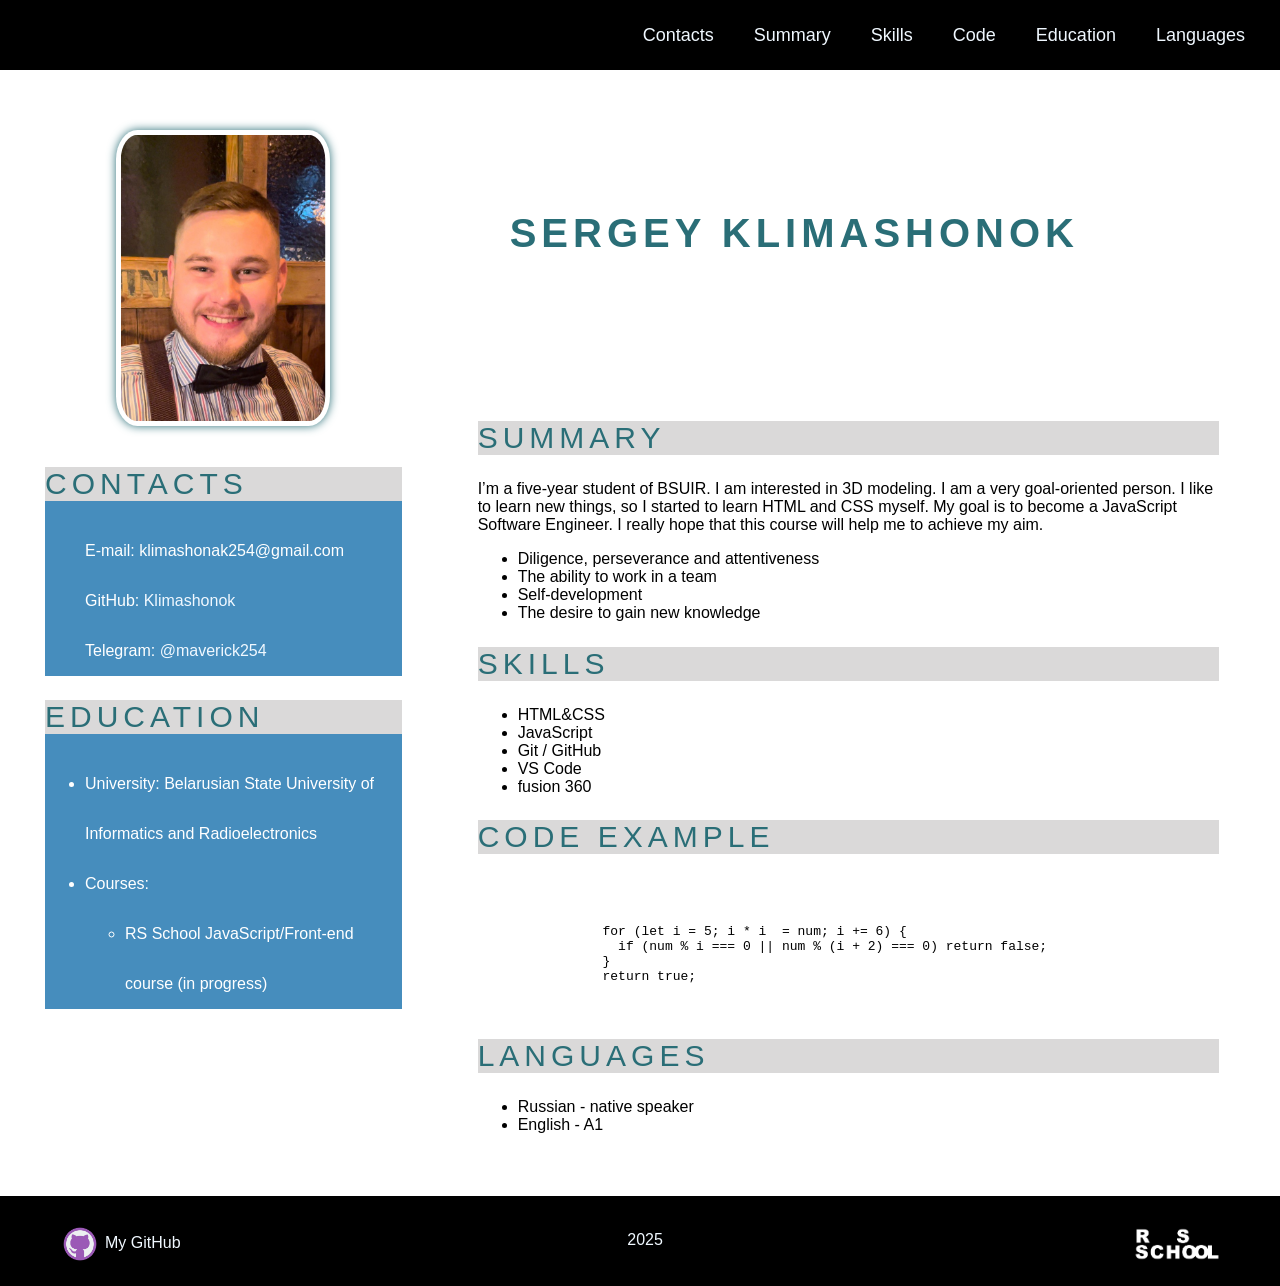
<file: index.html>
<!DOCTYPE html>
<html lang="en">
  <head>
    <meta charset="UTF-8" />
    <meta name="viewport" content="width=device-width, initial-scale=1.0" />
    <title>Sergey Klimashonok CV</title>
    <link rel="stylesheet" href="style.css" />
    <link rel="stylesheet" href="adaptive.css" />

    <link
      rel="icon"
      type="image/png"
      sizes="16x16"
      href="icons8-бэтмен-эмодзи.gif"
    />
  </head>
  <body>
    <header class="header">
      <div class="container">
        <nav class="nav">
          <ul class="nav-list">
            <li class="nav-item">
              <a href="#contacts" class="nav-link">Contacts</a>
            </li>
            <li class="nav-item">
              <a href="#summary" class="nav-link">Summary</a>
            </li>
            <li class="nav-item">
              <a href="#skills" class="nav-link">Skills</a>
            </li>
            <li class="nav-item">
              <a href="#code" class="nav-link">Code</a>
            </li>
            <li class="nav-item">
              <a href="#education" class="nav-link">Education</a>
            </li>
            <li class="nav-item">
              <a href="#languages" class="nav-link">Languages</a>
            </li>
          </ul>
        </nav>
      </div>
    </header>
    <main class="main">
      <div class="container main-container">
        <div class="col-1-3">
          <div class="section" id="profile">
            <img
              class="rounded-image"
              src="img/photo_my.jpg"
              alt="Sergey"
              width="400"
            />
          </div>
          <section class="section" id="contacts">
            <h2 class="section-title">Contacts</h2>
            <ul class="section-list">
              <li class="section-list-element">
                E-mail: klimashonak254@gmail.com
              </li>
              <li class="section-list-element">
                GitHub:
                <a href="https://github.com/Klimashonok" class="section-link"
                  >Klimashonok</a
                >
              </li>
              <li class="section-list-element">
                Telegram:
                <a
                  href="https://web.telegram.org/k/#@maverick254"
                  class="section-link"
                  >@maverick254</a
                >
              </li>
            </ul>
          </section>
          <section class="section" id="education">
            <h2 class="section-title">Education</h2>
            <ul>
              <li class="section-list-element">
                University: Belarusian State University of Informatics and
                Radioelectronics
              </li>
              <li class="section-list-element">
                Courses:
                <ul>
                  <li class="section-list-element">
                    RS School JavaScript/Front-end course (in progress)
                  </li>
                </ul>
              </li>
            </ul>
          </section>
        </div>
        <div class="col-2-3">
          <section class="section" id="name">
            <h1 class="section-title-name">Sergey Klimashonok</h1>
          </section>
          <section class="section" id="summary">
            <h2 class="section-title">Summary</h2>
            <p>
              I’m a five-year student of BSUIR. I am interested in 3D modeling.
              I am a very goal-oriented person. I like to learn new things, so I
              started to learn HTML and CSS myself. My goal is to become a
              JavaScript Software Engineer. I really hope that this course will
              help me to achieve my aim.
            </p>

            <ul>
              <li>Diligence, perseverance and attentiveness</li>
              <li>The ability to work in a team</li>
              <li>Self-development</li>
              <li>The desire to gain new knowledge</li>
            </ul>
          </section>
          <section class="section" id="skills">
            <h2 class="section-title">Skills</h2>
            <ul>
              <li>HTML&amp;CSS</li>
              <li>JavaScript</li>
              <li>Git / GitHub</li>
              <li>VS Code</li>
              <li>fusion 360</li>
            </ul>
          </section>
          <section class="section" id="code">
            <h2 class="section-title">Code example</h2>
            <pre>
              <code>
                

                for (let i = 5; i * i  = num; i += 6) {
                  if (num % i === 0 || num % (i + 2) === 0) return false;
                }
                return true;
              </code>
            </pre>
          </section>
          <section class="section" id="languages">
            <h2 class="section-title">Languages</h2>
            <ul>
              <li>Russian - native speaker</li>
              <li>English - A1</li>
            </ul>
          </section>
        </div>
      </div>
    </main>
    <footer class="footer">
      <div class="container">
        <div class="footer-content-right">
          <a
            href="https://rs.school/courses/javascript-preschool-ru"
            target="_blank"
          >
            <img
              src="img/rss-logo.png"
              class="icon-style-right"
              alt="RSS icon"
            />
          </a>
        </div>

        <div class="footer-content-left">
          <a
            href="https://github.com/Klimashonok"
            target="_blank"
            class="nav-link-footer"
          >
            <img
              src="img/github-logo.png"
              class="icon-style-left"
              alt="GitHub icon"
            />
            My GitHub
          </a>
        </div>
        <div class="footer-center">
          <span>2025</span>
        </div>
      </div>
    </footer>
  </body>
</html>
</file>
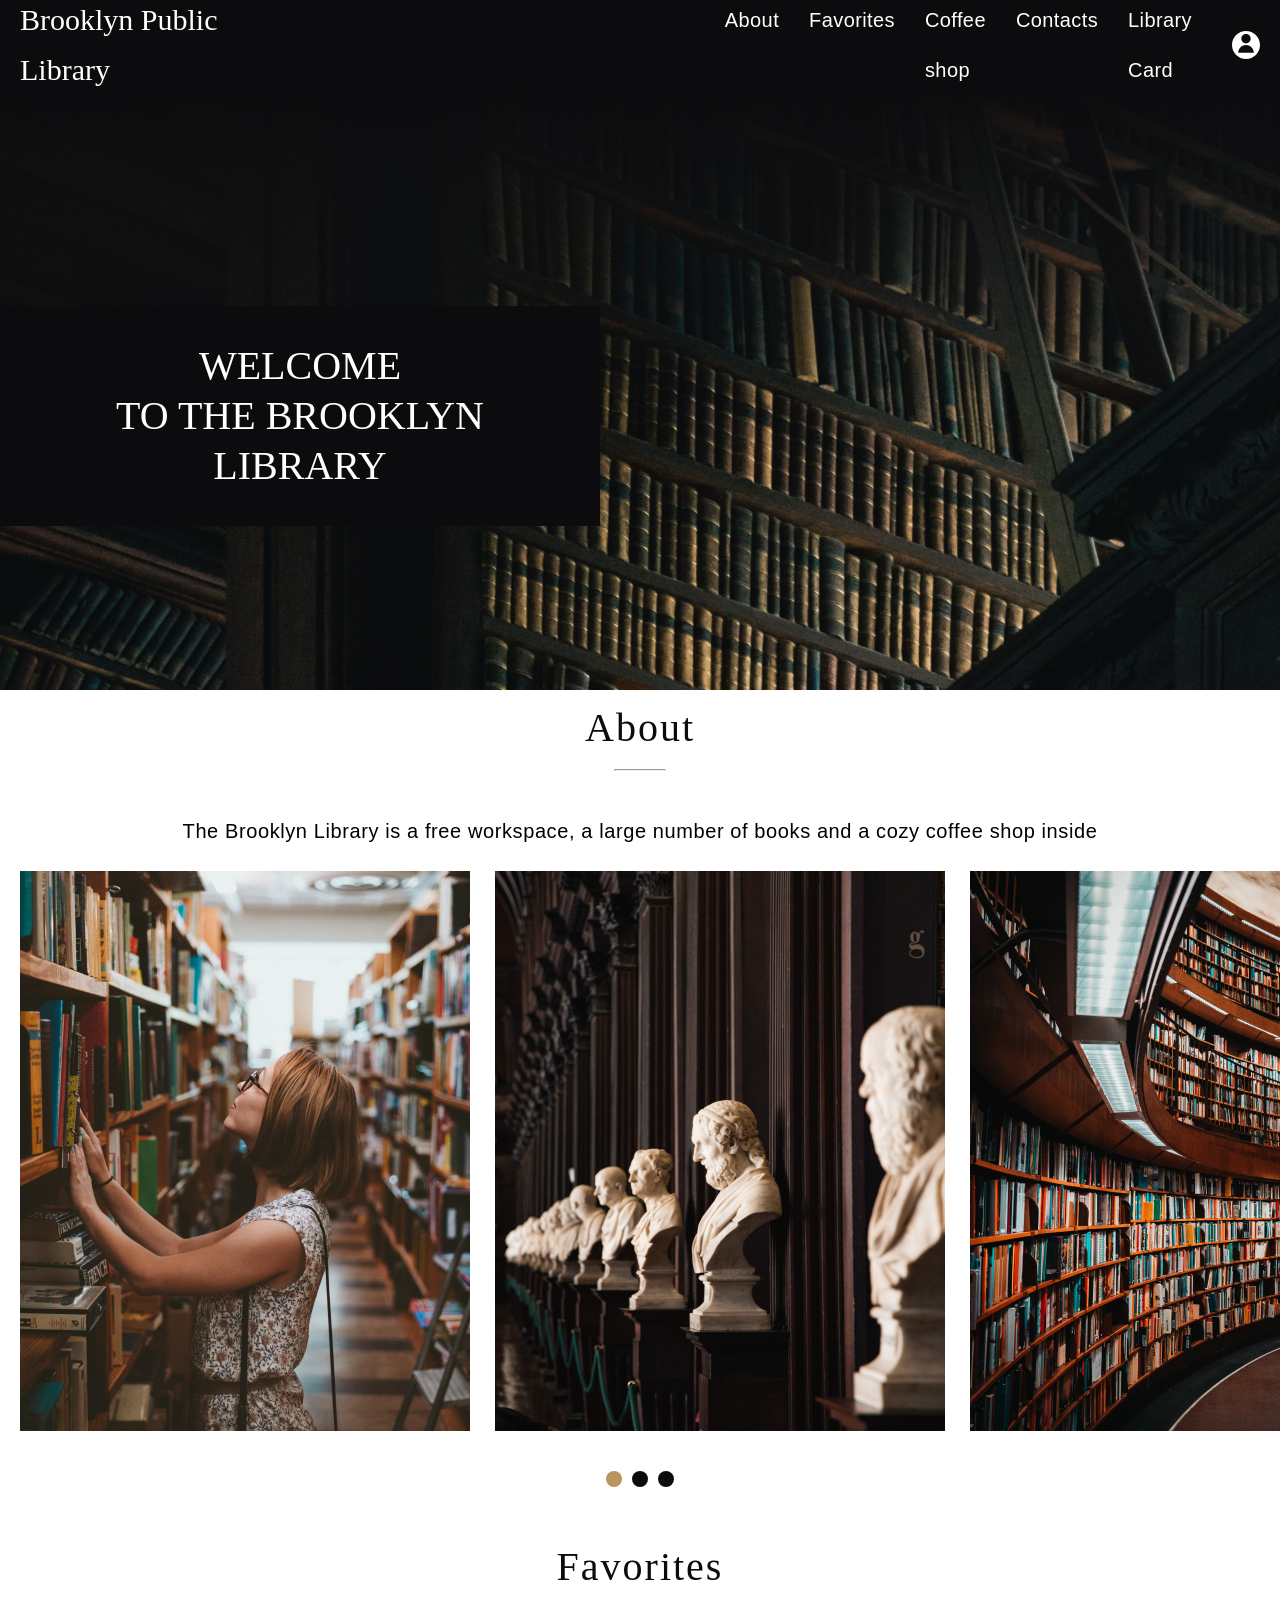
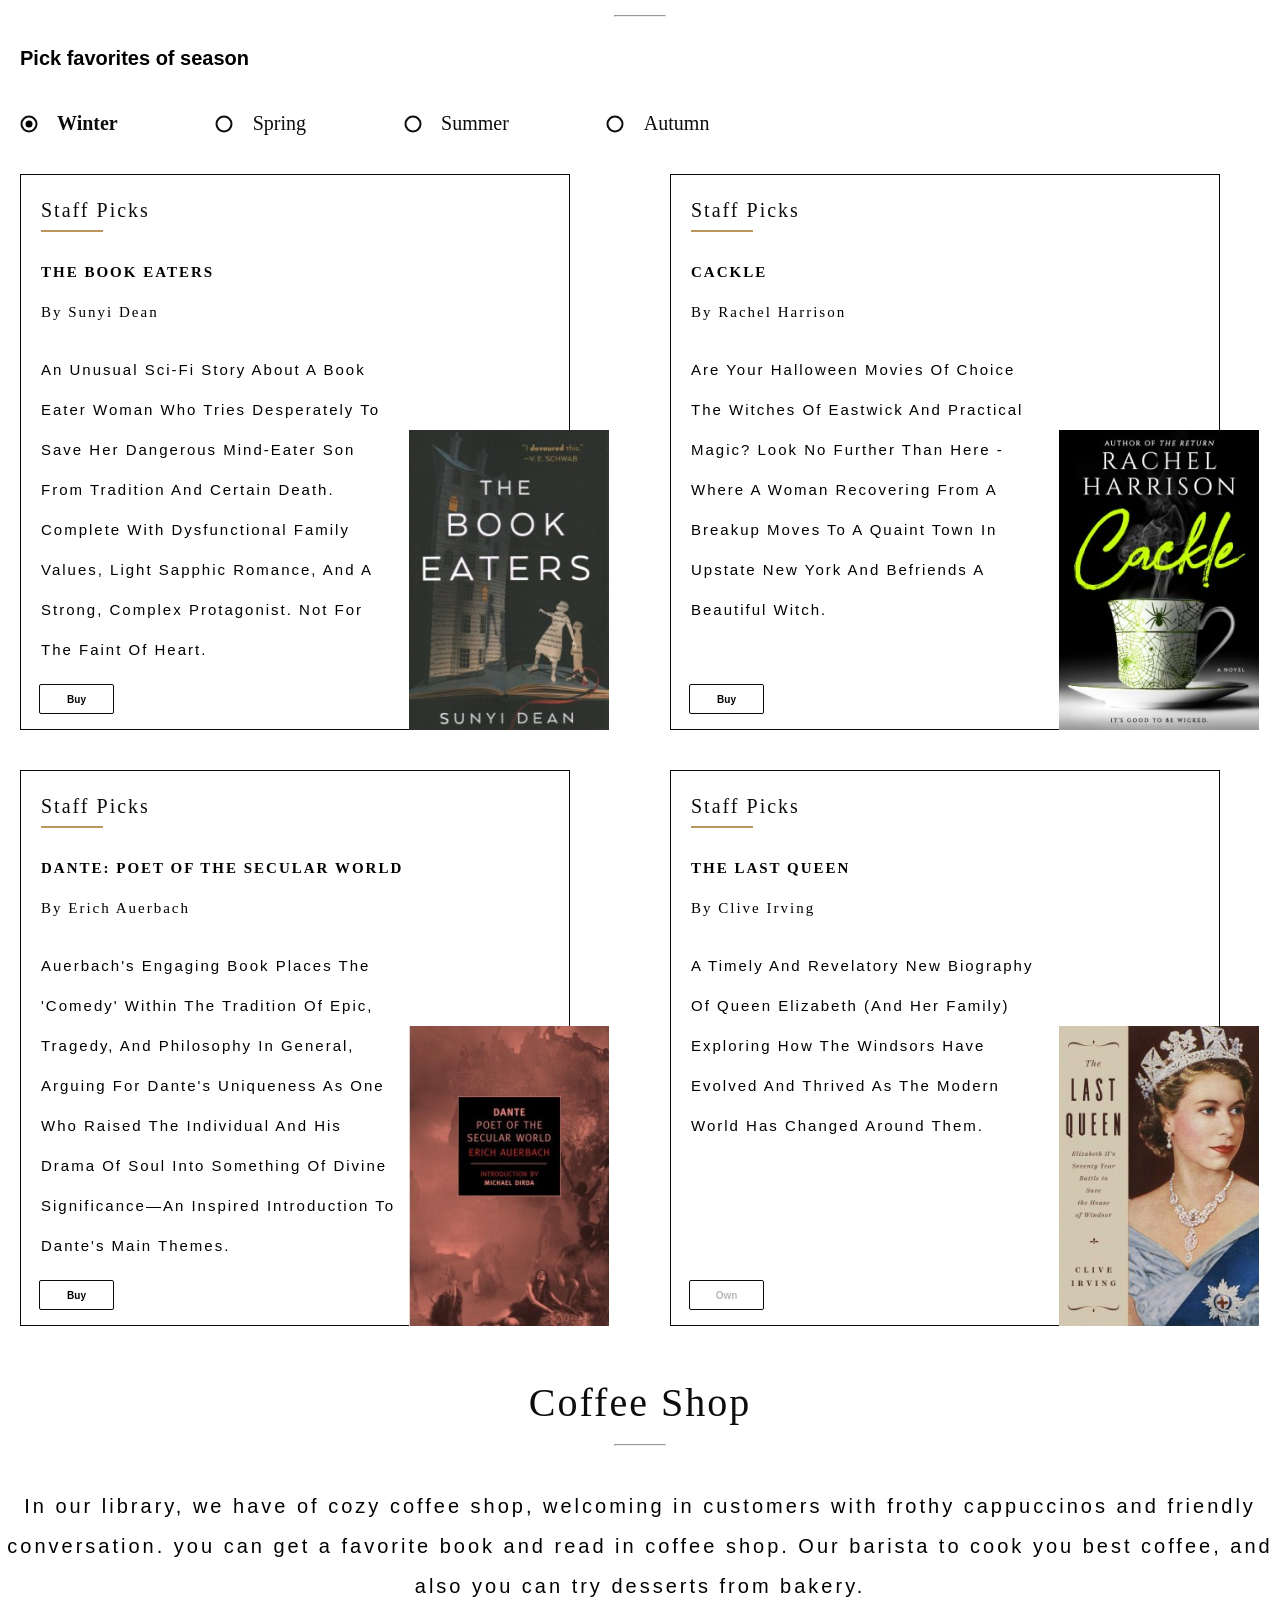
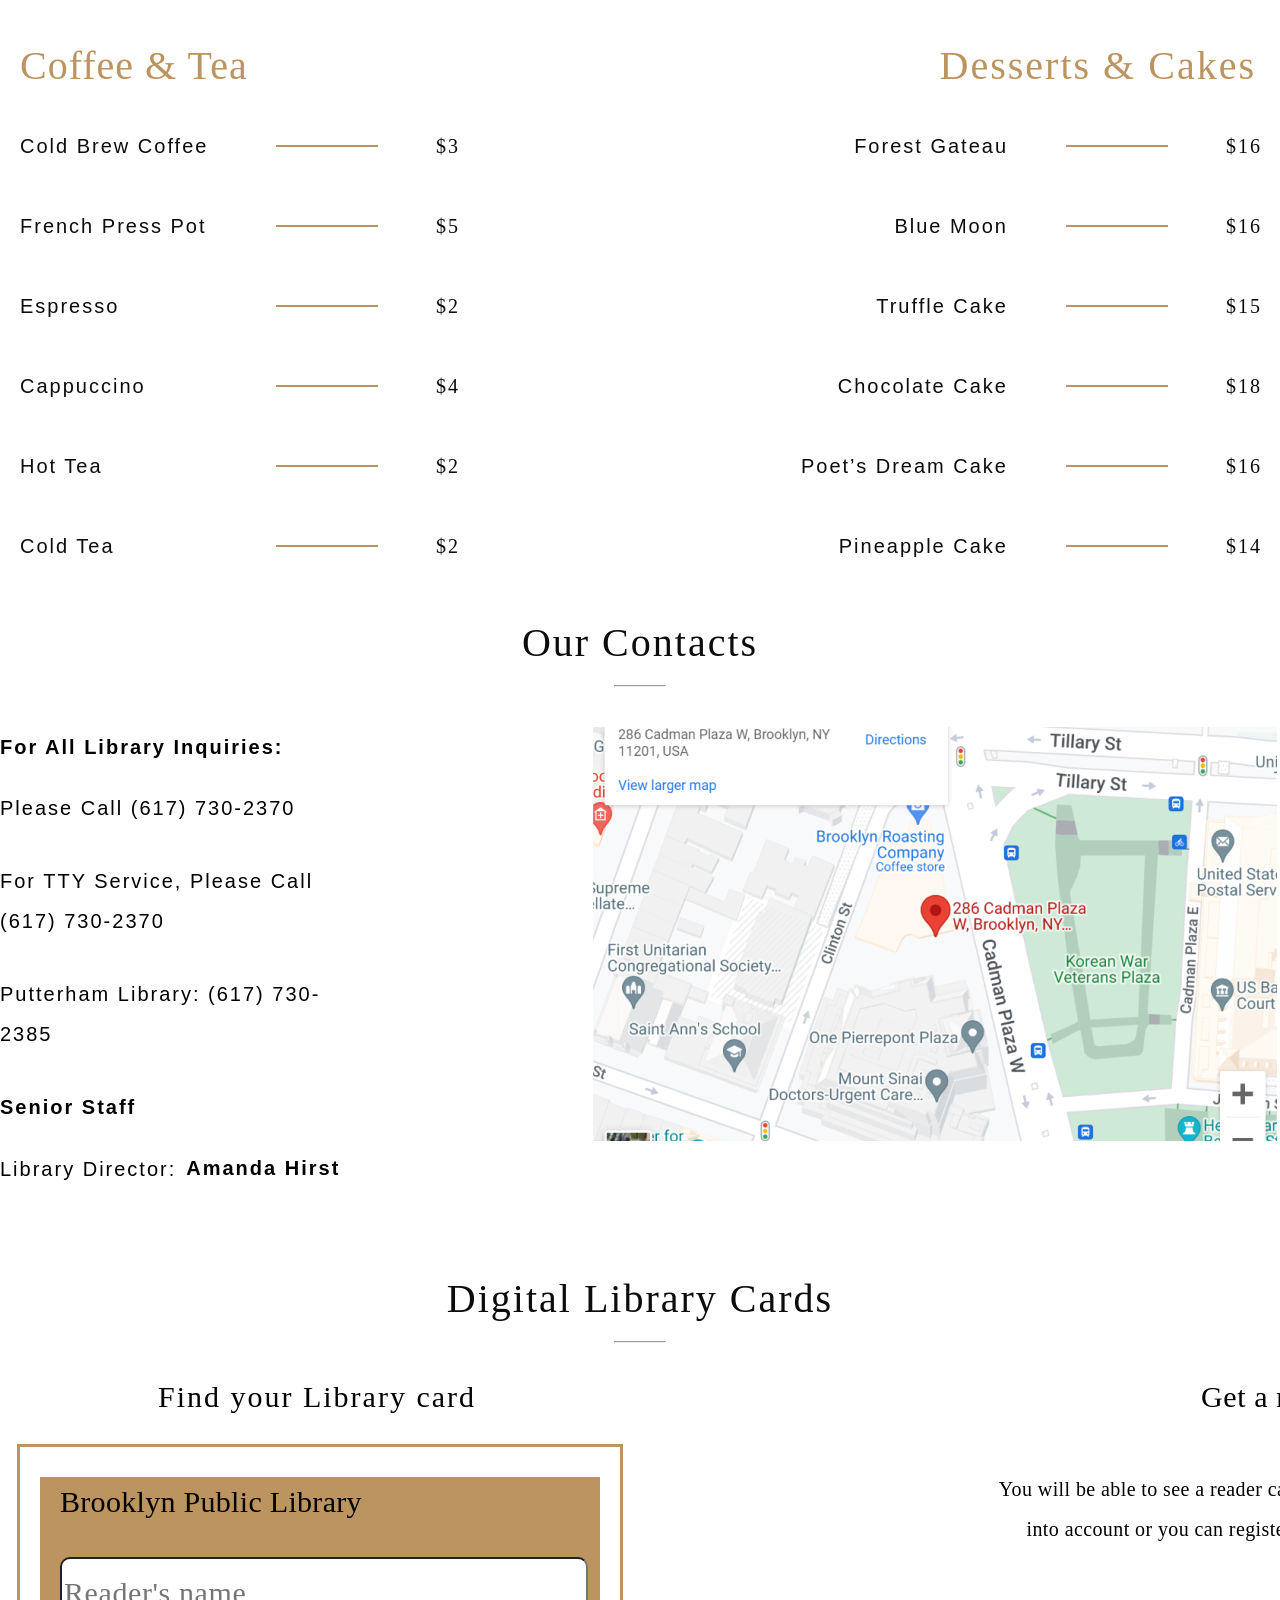
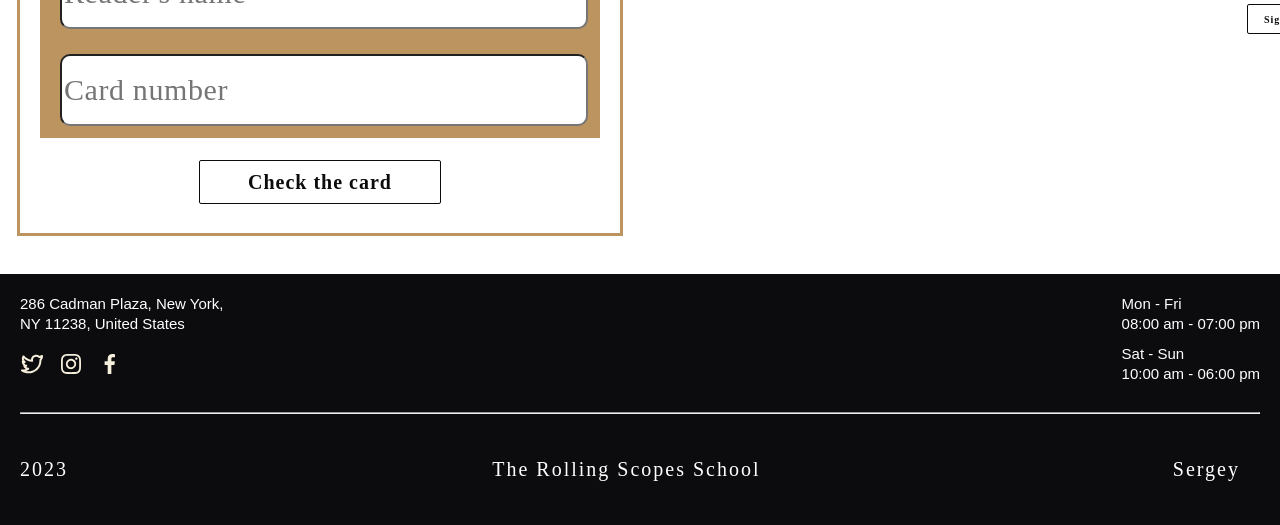
<file: library/index.html>
<!DOCTYPE html>
<html lang="en">
  <head>
    <meta charset="UTF-8" />
    <meta name="viewport" content="width=device-width, initial-scale=1.0" />
    <title>library</title>
    <link rel="stylesheet" href="css/style.css" />
    <script src="index.js"></script>
  </head>
  <body>
    <header class="header">
      <h1 class="brooklyn">Brooklyn Public Library</h1>
      <nav>
        <ul class="menu">
          <li class="nav"><a href="#About">About</a></li>
          <li class="nav"><a href="#Favorites">Favorites</a></li>
          <li class="nav"><a href="#Coffee-shop">Coffee shop</a></li>
          <li class="nav"><a href="#Contacts">Contacts</a></li>
          <li class="nav"><a href="#Library-Card">Library Card</a></li>
        </ul>
      </nav>
      <img class="profile-img" src="img/icon_profile.svg" alt="profile" />
    </header>
    <main>
      <section class="welcome">
        <img src="img/Welcome.png" alt="Welcome" />
        <div class="welcom-box">
          <h3 class="welcom-text">
            WELCOME<br />
            TO THE BROOKLYN<br />
            LIBRARY
          </h3>
        </div>
      </section>
      <section class="About" id="About">
        <h2 class="title-about">About</h2>
        <hr class="line-about" />
        <p class="description-about">
          The Brooklyn Library is a free workspace, a large number of books and
          a cozy coffee shop inside
        </p>
        <div class="image">
          <img src="img/image1.png" alt="image 1" />
          <img src="img/image2.png" alt="image 2" />
          <img src="img/image3.png" alt="image 3" />
        </div>
        <div class="Carousel-pagination">
          <div class="carusel-buttons">
            <button class="carusel-button active-carusel-button"></button>
            <button class="carusel-button"></button>
            <button class="carusel-button"></button>
          </div>
        </div>
      </section>
      <section class="Favoritestext" id="Favorites">
        <h2 class="title">Favorites</h2>
        <hr class="line" />
        <p class="season">Pick favorites of season</p>
        <div class="radio-buttons-content">
          <div class="radio-conteiner">
            <input
              class="radio"
              type="radio"
              name="season"
              id="winter"
              checked
            />
            <label for="winter">Winter</label>
          </div>
          <div class="radio-conteiner">
            <input class="radio" type="radio" name="season" id="spring" />
            <label for="spring">Spring</label>
          </div>
          <div class="radio-conteiner">
            <input class="radio" type="radio" name="season" id="summer" />
            <label for="summer">Summer</label>
          </div>
          <div class="radio-conteiner">
            <input class="radio" type="radio" name="season" id="autumn" />
            <label for="autumn">Autumn</label>
          </div>
        </div>

        <div class="book-box">
          <div class="cards-column">
            <div class="card">
              <h3 class="card-title">Staff Picks</h3>
              <hr class="card-line" />
              <h3 class="book-title">
                <span class="upper">The Book Eaters </span><br />By Sunyi Dean
              </h3>
              <p class="book-description">
                An unusual sci-fi story about a book eater woman who tries
                desperately to save her dangerous mind-eater son from tradition
                and certain death. Complete with dysfunctional family values,
                light Sapphic romance, and a strong, complex protagonist. Not
                for the faint of heart.
              </p>
              <button class="card-button">Buy</button>
              <img class="card-img" src="img/book1.png" alt="book" />
            </div>
            <div class="card">
              <h3 class="card-title">Staff Picks</h3>
              <hr class="card-line" />
              <h3 class="book-title">
                <span class="upper">Dante: Poet of the Secular World</span
                ><br />By Erich Auerbach
              </h3>
              <p class="book-description">
                Auerbach's engaging book places the 'Comedy' within the
                tradition of epic, tragedy, and philosophy in general, arguing
                for Dante's uniqueness as one who raised the individual and his
                drama of soul into something of divine significance—an inspired
                introduction to Dante's main themes.
              </p>
              <button class="card-button">Buy</button>
              <img class="card-img" src="img/book3.png" alt="book" />
            </div>
          </div>
          <div class="cards-column">
            <div class="card">
              <h3 class="card-title">Staff Picks</h3>
              <hr class="card-line" />
              <h3 class="book-title">
                <span class="upper">Cackle </span><br />By Rachel Harrison
              </h3>
              <p class="book-description">
                Are your Halloween movies of choice The Witches of Eastwick and
                Practical Magic? Look no further than here - where a woman
                recovering from a breakup moves to a quaint town in upstate New
                York and befriends a beautiful witch.
              </p>
              <button class="card-button">Buy</button>
              <img class="card-img" src="img/book2.png" alt="book" />
            </div>
            <div class="card">
              <h3 class="card-title">Staff Picks</h3>
              <hr class="card-line" />
              <h3 class="book-title">
                <span class="upper">The Last Queen</span><br />By Clive Irving
              </h3>
              <p class="book-description">
                A timely and revelatory new biography of Queen Elizabeth (and
                her family) exploring how the Windsors have evolved and thrived
                as the modern world has changed around them.
              </p>
              <button class="card-button2 disabled" disabled>Own</button>
              <img class="card-img" src="img/book4.png" alt="book" />
            </div>
          </div>
        </div>
      </section>
      <section class="shop" id="Coffee-shop">
        <h2 class="title-shop">Coffee shop</h2>
        <hr class="line-shop" />
        <p class="description-shop">
          In our library, we have of cozy coffee shop, welcoming in customers
          with frothy cappuccinos and friendly conversation. you can get a
          favorite book and read in coffee shop. Our barista to cook you best
          coffee, and also you can try desserts from bakery.
        </p>
        <div class="coffee-shop">
          <div class="coffee-tea">
            <h3 class="coffee-text">Coffee & Tea</h3>
            <div class="product">
              <p class="coffe-card-text">Cold Brew Coffee</p>
              <hr class="coffe-card-left-line" />
              <p class="coffe-card-text price">$3</p>
            </div>
            <div class="product">
              <p class="coffe-card-text">French Press Pot</p>
              <hr class="coffe-card-left-line" />
              <p class="coffe-card-text price">$5</p>
            </div>
            <div class="product">
              <p class="coffe-card-text">Espresso</p>
              <hr class="coffe-card-left-line" />
              <p class="coffe-card-text price">$2</p>
            </div>
            <div class="product">
              <p class="coffe-card-text">Cappuccino</p>
              <hr class="coffe-card-left-line" />
              <p class="coffe-card-text price">$4</p>
            </div>
            <div class="product">
              <p class="coffe-card-text">Hot Tea</p>
              <hr class="coffe-card-left-line" />
              <p class="coffe-card-text price">$2</p>
            </div>
            <div class="product">
              <p class="coffe-card-text">Cold Tea</p>
              <hr class="coffe-card-left-line" />
              <p class="coffe-card-text price">$2</p>
            </div>
          </div>
          <div class="desserts">
            <h3 class="desserts-text">Desserts & Cakes</h3>
            <div class="product">
              <p class="coffe-card-text">Forest Gateau</p>
              <hr class="coffe-card-right-line" />
              <p class="coffe-card-text price">$16</p>
            </div>
            <div class="product">
              <p class="coffe-card-text text-right">Blue Moon</p>
              <hr class="coffe-card-right-line" />
              <p class="coffe-card-text price">$16</p>
            </div>
            <div class="product">
              <p class="coffe-card-text text-right">Truffle Cake</p>
              <hr class="coffe-card-right-line" />
              <p class="coffe-card-text price">$15</p>
            </div>
            <div class="product">
              <p class="coffe-card-text text-right">Chocolate Cake</p>
              <hr class="coffe-card-right-line" />
              <p class="coffe-card-text price">$18</p>
            </div>
            <div class="product">
              <p class="coffe-card-text text-right">Poet’s Dream Cake</p>
              <hr class="coffe-card-right-line" />
              <p class="coffe-card-text price">$16</p>
            </div>
            <div class="product">
              <p class="coffe-card-text text-right">Pineapple Cake</p>
              <hr class="coffe-card-right-line" />
              <p class="coffe-card-text price">$14</p>
            </div>
          </div>
        </div>
      </section>
      <section class="Contacts" id="Contacts">
        <h2 class="title-contacts">Our Contacts</h2>
        <hr class="line-contacts" />
        <div class="our">
          <div>
            <h3 class="textStaff">For all Library inquiries:</h3>
            <p class="call">Please call (617) 730-2370</p>
            <p class="call">For TTY service, please call (617) 730-2370</p>
            <p class="call">Putterham Library: (617) 730-2385</p>
            <h3 class="textStaff">Senior Staff</h3>
            <div class="senior">
              <p class="call">Library Director:</p>
              <p class="textStaff2">Amanda Hirst</p>
            </div>
          </div>
          <img class="map" src="img/Rectangle4.png" alt="Rectangle" />
        </div>
      </section>
      <section id="Library-Card" class="Digital-Library-Cards">
        <h2 class="title-card">Digital Library Cards</h2>
        <hr class="line-card" />
        <div class="Card">
          <div class="Find">
            <h3 class="Find-text">Find your Library card</h3>
            <div class="Find-box">
              <div class="input-box">
                <p class="input-text">Brooklyn Public Library</p>
                <div class="input2">
                  <input
                    class="form-input"
                    type="text"
                    placeholder="Reader's name"
                    pattern="[a-zA-Z0-9-]*"
                  />
                  <input
                    class="form-input"
                    type="text"
                    placeholder="Card number"
                    pattern="[a-zA-Z0-9-]*"
                    required
                  />
                </div>
              </div>
              <div class="button-find">
                <button class="form-button" type="submit">
                  Check the card
                </button>
              </div>
            </div>
          </div>
          <div class="get">
            <h3 class="reader-card">Get a reader card</h3>
            <p class="card-text">
              You will be able to see a reader card after logging into account
              or you can register a new account
            </p>
            <div class="library-card-buttons">
              <button class="button-card">Sign Up</button>
              <button class="button-card">Log in</button>
            </div>
          </div>
        </div>
      </section>
    </main>

    <footer class="footer">
      <div class="footer-flex-up">
        <div class="footer-column-left">
          <a
            class="footer-adress"
            href="https://www.google.com/maps/search/?api=1&query=286+Cadman+Plaza%2C+New+York%2C+NY+11238%2C+United+States"
            >286 Cadman Plaza, New York,<br />NY 11238, United States</a
          >
          <ul class="icons">
            <li class="footer-icon">
              <a href="https://twitter.com" target="_blank"
                ><img src="img/u_twitter-alt.svg" alt="Twitter"
              /></a>
            </li>
            <li class="footer-icon">
              <a href="https://www.instagram.com" target="_blank"
                ><img src="img/u_instagram.svg" alt="Instagram"
              /></a>
            </li>
            <li class="footer-icon">
              <a href="https://www.facebook.com" target="_blank"
                ><img src="img/u_facebook-f.svg" alt="Facebook"
              /></a>
            </li>
          </ul>
        </div>
        <div class="footer-column">
          <p class="footer-adress">
            Mon - Fri<br />
            08:00 am - 07:00 pm
          </p>
          <p class="footer-adress">
            Sat - Sun <br />
            10:00 am - 06:00 pm
          </p>
        </div>
      </div>
      <hr class="footer-line" />
      <div class="footer-flex">
        <p class="footer-text">2023</p>
        <a
          class="footer-text pl"
          href="https://rs.school/js-stage0/"
          target="_blank"
        >
          The Rolling Scopes School
        </a>
        <a
          class="footer-text"
          href="https://github.com/Klimashonok"
          target="_blank"
          >Sergey</a
        >
      </div>
    </footer>
  </body>
</html>
</file>
<file: style.css>
body {
  font-family: "Nunito Sans", sans-serif;
  min-height: 100vh;
  margin: 0;
  padding: 0;
  display: flex;
  flex-direction: column;
  justify-content: space-between;
}
* {
  box-sizing: border-box;
}
.container {
  width: 100%;
  max-width: 1440px;
  padding: 0 15px;
  margin: 0 auto;
}
.header {
  width: 100%;
  display: flex;
  justify-content: flex-end;
  align-items: center;
  background: #000000;
  height: 70px;
  padding: 15px 0;
  margin-bottom: 30px;
  position: relative;
}
.nav {
  float: right;
}
.nav-list {
  display: flex;
  list-style: none;
}
.nav-item {
  display: block;
}
.nav-link {
  padding: 0 20px;
  line-height: 70px;
  text-decoration: none;
  color: aliceblue;
  font-size: 18px;
  transition: 0.3s;
}
html {
  scroll-behavior: smooth;
}
.nav-item:hover {
  background: #2a6e77;
}
.nav-link:hover {
  color: black;
}
#profile{
  display: flex;
  justify-content: center;
}
.rounded-image {
  width: 60%;
  border-radius: 10%;
  box-shadow: 0 0 10px #2a6e77;
  padding: 0.3em;
  margin-bottom: 1em;
}
.section-list {
  list-style: none;
}
.section-list-element {
  padding: 0;
  line-height: 50px;
  color: #ffffff;
}
.section-link {
  text-decoration: none;
  color: aliceblue;
  transition: 0.3s;
}
.section-link:hover {
  color: rgb(68, 68, 68);
}
#contacts {
  background: #468dbd;
}
#education {
  background: #468dbd;
}
.main-container section {
  margin-bottom: 15px;
}
@media (max-width: 768px) {
  .section {
    width: 100%;
  }
}
.section-title {
  font-size: 30px;
  font-weight: 400;
  text-transform: uppercase;
  letter-spacing: 5px;
  color: #2a6e77;
  background: rgb(218, 217, 217);
}
#name {
  height: 250px;
  padding: 2em;
}
.section-title-name {
  font-size: 40px;
  text-transform: uppercase;
  letter-spacing: 5px;
  color: #2a6e77;
}
.col-1-3 {
  width: 33.3333333333%;
  float: left;
  padding: 30px;
}
.col-2-3 {
  width: 66.6666666667%;
  float: right;
  padding: 46px;
}
.footer {
  width: 100%;
  height: 90px;
  background: #000000;
  position: relative;
  bottom: 0;
}
.footer-content-right {
  padding-right: 40px;
  margin-top: 20px;
  float: right;
}
.icon-style-right {
  height: 50px;
  margin-left: 20px;
  margin-top: 3px;
}
.icon-style-right:hover {
  background-color: #ffffff;
  padding: 5px;
}
.footer-center {
  text-align: center;
  color: aliceblue;
  padding: 35px;
}
.footer-content-left {
  padding-left: 40px;
  margin-top: 20px;
  float: left;
}
.icon-style-left {
  height: 50px;

  margin-top: 3px;
}
.icon-style-left:hover {
  background-color: #ffffff;
  padding: 5px;
}
.nav-link-footer {
  color: aliceblue;
  text-decoration: none;
  transition: 0.3s;
  display: flex;
  align-items: center;
}
</file>
<file: adaptive.css>
@media only screen and (max-width: 1200px) {
  .col-1-3 {
    width: 350px;
  }
  .col-2-3 {
    width: 650px;
  }
}
@media only screen and (max-width: 1050px) {
  .col-1-3 {
    width: 300px;
  }
  .col-2-3 {
    width: 500px;
  }
}
@media only screen and (max-width: 850px) {
  .col-1-3 {
    width: 700px;
  }
  .col-2-3 {
    width: 700px;
  }
}
@media only screen and (max-width: 700px) {
  .col-1-3 {
    width: 500px;
  }
  .col-2-3 {
    width: 500px;
  }
}
</file>
<file: library/css/style.css>
html,
body {
  background-color: #fff;
  margin: 0 auto;
  max-width: 1440px;
}

.header {
  display: flex;
  background: #0c0c0e;
  height: 90px;
  justify-content: space-between;
  align-items: center;
}
.nav a {
  text-decoration: none;
  color: #fff;
}
.nav a:hover {
  color: #8e8e8e;
}
.menu {
  letter-spacing: 0.02em;
  display: flex;
  list-style: none;
  font-family: Inter, sans-serif;
  font-weight: 400;
  font-size: 20px;
  line-height: 50px;
  gap: 30px;
  margin-left: 423px;
  margin-top: 20px;
  margin-bottom: 20px;
}
.brooklyn {
  color: #fff;
  font-family: Forum;
  font-size: 30px;
  font-style: normal;
  font-weight: 400;
  line-height: 50px;

  padding-left: 20px;
}
.profile-img {
  color: #fff;
  width: 28px;
  height: 28px;
  flex-shrink: 0;
  float: left;
  margin-right: 20px;
  margin-left: 40px;
  margin-top: 31px;
  margin-bottom: 31px;
  cursor: pointer;
}
.welcome {
  position: relative;
  background-size: cover;
}

.welcom-text {
  position: absolute;
  font-size: 40px;
  color: #fff;
  font-family: forum;
  font-weight: 400;
  width: 520px;
  text-align: center;
  text-transform: uppercase;
  background-color: #0c0c0e;
  padding: 35px 40px;
  bottom: 128px;

  line-height: 50px;
}

.line {
  text-align: center;
  width: 50px;
  margin-bottom: 30px;
}
.title {
  color: #0c0c0e;
  text-align: center;
  font-family: Forum;
  font-size: 40px;
  font-style: normal;
  font-weight: 400;
  line-height: 40px;
  letter-spacing: 2px;
  text-transform: capitalize;
  padding-top: 20px;
  padding-bottom: 20px;
  margin: 0;
}
.image {
  display: flex;
  gap: 25px;
  padding-left: 20px;
}
.title-about {
  color: #0c0c0e;
  text-align: center;
  font-family: Forum;
  font-size: 40px;
  font-style: normal;
  font-weight: 400;
  line-height: 40px;
  letter-spacing: 2px;
  text-transform: capitalize;
  padding-top: 14px;
  padding-bottom: 13px;
  margin: 0;
}
.description-about {
  color: #000;
  text-align: center;
  font-family: Inter, sans-serif;
  font-size: 20px;
  font-style: normal;
  font-weight: 400;
  line-height: 40px;
  letter-spacing: 0.6px;
}
.line-about {
  text-align: center;
  width: 50px;
  margin-bottom: 40px;
}
.carusel-buttons {
  display: flex;
  justify-content: center;
  align-items: center;
  padding: 35px 0;
}
.carusel-button {
  width: 26px;
  height: 26px;
  border-radius: 50%;
  background-color: transparent;
  border: none;
  cursor: pointer;
  position: relative;
  z-index: 1;
}
.carusel-button::before {
  content: "";
  display: block;
  width: 16px;
  height: 16px;
  background-color: #0c0c0e;
  border-radius: 50%;
  position: absolute;
  top: 50%;
  left: 50%;
  transform: translate(-50%, -50%);
  z-index: -1;
}
.carusel-button:hover::before {
  background-color: #bb945f;
}
.active-carusel-button::before {
  background-color: #bb945f;
}
.Favoritestext {
  padding: 0px 20px 40px 20px;
}
.season {
  color: #000;
  text-align: left;
  font-family: inter, sans-serif;
  font-size: 20px;
  font-style: normal;
  font-weight: 700;
  line-height: normal;
  margin-top: 0;
  margin-bottom: 39px;
}
.radio-buttons-content {
  display: flex;
  gap: 88px;
  position: relative;
  left: -5px;
  top: -2px;
  padding-bottom: 2px;
}
.radio-conteiner {
  display: flex;
  align-items: center;
  color: #0c0c0e;
  gap: 10px;
  padding-bottom: 30px;
}
.radio {
  margin: 0;
  width: 27px;
  height: 27px;
  border-radius: 50%;
  appearance: none;
  background-color: transparent;
  cursor: pointer;
  position: relative;
  z-index: 0;
}
.radio::before {
  content: "";
  display: block;
  width: 17px;
  height: 17px;
  border-radius: 50%;
  position: absolute;
  top: 50%;
  left: 50%;
  transform: translate(-50%, -50%);
  border: 2px solid #0c0c0e;
  padding: 5px;
  box-sizing: border-box;
}
.radio::after {
  content: "";
  display: block;
  width: 7px;
  height: 7px;
  border-radius: 50%;
  position: absolute;
  top: 50%;
  left: 50%;
  transform: translate(-50%, -50%);
  background-color: transparent;
  z-index: -1;
}
.radio-conteiner label {
  display: inline-block;
  font-size: 20px;
  padding: 5px;
  cursor: pointer;
  box-sizing: border-box;
}
.radio:checked::after {
  background-color: #000;
}
.radio:checked + label {
  font-weight: bold;
}
.book-box {
  display: flex;
  justify-content: space-between;
  padding-right: 40px;
}
.cards-column {
  display: flex;
  flex-direction: column;
  gap: 40px;
}
.card-button {
  border: 1px solid #0c0c0e;
  border-radius: 2px;
  width: 75px;
  height: 30px;
  font-size: 10px;
  font-family: inter, sans-serif;
  font-weight: 600;
  background-color: #fff;
  cursor: pointer;
  position: absolute;
  bottom: 15px;
  left: 18px;
  transition: all 0.4s;
}
.card-button2 {
  border: 1px solid #0c0c0e;
  border-radius: 2px;
  width: 75px;
  height: 30px;
  font-size: 10px;
  font-family: inter, sans-serif;
  font-weight: 600;
  background-color: #fff;
  cursor: pointer;
  position: absolute;
  bottom: 15px;
  left: 18px;
}
.card-button:hover {
  background-color: #bb945f;
}

.card {
  width: 508px;
  height: 524px;
  position: relative;
  padding: 15px 20px;
  letter-spacing: 2px;
  background-color: #fff;
  border: 1px solid #0c0c0e;
  line-height: 40px;
}
.card-title {
  font-family: forum;
  font-weight: 500;
  font-size: 20px;
  color: #0c0c0e;
  margin-top: 0px;
  margin-bottom: 0px;
}
.card-line {
  color: #bb945f;
  border-style: solid;
  border-width: 1px;
  width: 60px;
  margin: 0 0 20px 0;
}
.book-title {
  font-family: inter;
  font-weight: 400;
  font-size: 15px;
  margin-bottom: 18px;
}
.book-description {
  width: 358px;
  font-family: inter, sans-serif;
  font-size: 15px;
  text-transform: capitalize;
}
.card-img {
  position: absolute;
  bottom: -1px;
  right: -40px;
}
.upper {
  text-transform: uppercase;
  font-weight: 800;
}
.line-shop {
  text-align: center;
  width: 50px;
  margin-bottom: 40px;
}
.title-shop {
  color: #0c0c0e;
  text-align: center;
  font-family: Forum;
  font-size: 40px;
  font-style: normal;
  font-weight: 400;
  line-height: 40px;
  letter-spacing: 2px;
  text-transform: capitalize;
  padding-top: 17px;
  padding-bottom: 13px;
  margin: 0;
}
.description-shop {
  color: #000;
  text-align: center;
  font-family: Inter, sans-serif;
  font-size: 20px;
  font-style: normal;
  font-weight: 400;
  line-height: 40px;
  letter-spacing: 3px;
  margin-bottom: 0;
}
.coffee-shop {
  display: flex;
  justify-content: space-between;
  padding: 0px 24px 17px 20px;
}
.desserts-text {
  color: #bb945f;
  font-family: Forum;
  font-size: 40px;
  font-style: normal;
  font-weight: 400;
  line-height: 40px;
  letter-spacing: 2px;
  text-transform: capitalize;
}
.coffee-text {
  color: #bb945f;
  font-family: Forum;
  font-size: 40px;
  font-style: normal;
  font-weight: 400;
  line-height: 40px;
  letter-spacing: 1px;
  text-transform: capitalize;
}
.coffe-card-text {
  font-family: inter, sans-serif;
  font-size: 20px;
  letter-spacing: 2px;
  color: #0c0c0e;
  display: inline-block;
  margin: 0;
  width: 212px;
  line-height: 40px;
}
.coffe-card-right-line {
  display: inline-block;
  color: #bb945f;
  border-style: solid;
  border-width: 1px;
  width: 100px;
  margin: 0px 54px 6px 54px;
}
.coffe-card-left-line {
  display: inline-block;
  color: #bb945f;
  border-style: solid;
  border-width: 1px;
  width: 100px;
  margin: 0px 54px 6px 40px;
}
.product {
  padding-right: 10px;
  margin-bottom: 40px;
}
.desserts {
  text-align: right;
}
.price {
  font-family: forum;
  width: 20px;
}
.senior {
  display: flex;
  gap: 10px;
}

.our {
  padding-bottom: 40px;
  display: flex;
  justify-content: center;
  align-items: flex-start;
  gap: 220px;
  margin: 0;
  margin-bottom: 17px;
}
.title-contacts {
  color: #0c0c0e;
  text-align: center;
  font-family: Forum;
  font-size: 40px;
  font-style: normal;
  font-weight: 400;
  line-height: 40px;
  letter-spacing: 2px;
  text-transform: capitalize;
  padding-bottom: 14px;
  margin: 0;
}
.line-contacts {
  text-align: center;
  width: 50px;
  margin-bottom: 40px;
}
.call {
  color: #000;
  text-align: left;
  font-family: Inter, sans-serif;
  font-size: 20px;
  font-style: normal;
  font-weight: 400;
  line-height: 40px;
  letter-spacing: 2px;
  text-transform: capitalize;
  margin-bottom: 33px;
  margin-top: 21px;
}
.textStaff {
  color: #000;
  text-align: left;
  font-family: Inter, sans-serif;
  font-size: 20px;
  font-style: normal;
  font-weight: 700;
  line-height: 40px;
  letter-spacing: 2px;
  text-transform: capitalize;
  margin-top: 0;
  margin-bottom: 1px;
}
.textStaff2 {
  color: #000;
  text-align: left;
  font-family: Inter, sans-serif;
  font-size: 20px;
  font-style: normal;
  font-weight: 700;
  line-height: 40px;
  letter-spacing: 2px;
  text-transform: capitalize;
}
.Digital-Library-Cards {
  margin-bottom: 41px;
}
.map {
  margin: 0;
}
.Card {
  display: flex;
  gap: 344px;
  padding-top: 7px;
}
.title-card {
  color: #0c0c0e;
  text-align: center;
  font-family: forum;
  font-size: 40px;
  font-style: normal;
  font-weight: 400;
  line-height: 40px;
  letter-spacing: 2px;
  text-transform: capitalize;
  padding-bottom: 14px;
  margin-top: 20px;
  margin: 0;
}
.line-card {
  text-align: center;
  width: 50px;
  margin-bottom: 30px;
}
.Find {
  width: 600px;
  height: 453px;
  flex-shrink: 0;
  background-color: #fff;
  padding-left: 17px;
}
.Find-text {
  text-align: center;
  margin-bottom: 30px;
  margin-top: 0;
  color: #000;
  font-family: Inter;
  font-size: 30px;
  font-style: normal;
  font-weight: 400;
  line-height: normal;
  letter-spacing: 2px;
}
.Find-box {
  width: 600px;
  height: 386px;
  flex-shrink: 0;
  border: 3px solid #bb945f;
  background: #fff;
  margin-bottom: 41px;
}
.button-find {
  display: flex;
  justify-content: center;
  padding-top: 22px;
}
.form-button {
  border: 1px solid #0c0c0e;
  color: #0c0c0e;
  border-radius: 2px;
  font-family: inter;
  font-weight: bold;
  font-size: 20px;
  letter-spacing: 1px;
  background-color: #fff;
  cursor: pointer;
  transition: all 0.4s;
  width: 242px;
  height: 44px;
}
.form-button:hover {
  background-color: #bb945f;
}
.input-box {
  margin: auto;
  background-color: #bb945f;
  width: 540px;
  height: 261px;
  flex-shrink: 0;
  padding-left: 20px;
}
.input2 {
  display: flex;
  flex-direction: column;
  gap: 25px;
}
.input-text {
  color: #000;
  font-family: Forum;
  font-size: 30px;
  font-style: normal;
  font-weight: 400;
  line-height: 50px;
  letter-spacing: 0.3px;
}
.form-input {
  width: 520px;
  height: 66px;
  flex-shrink: 0;
  border-radius: 10px;
  background: #fff;
  color: #8e8e8e;
  font-family: Forum;
  font-size: 30px;
  font-style: normal;
  font-weight: 400;
  line-height: 50px;
  letter-spacing: 0.6px;
}

.get {
  display: flex;
  flex-direction: column;
  gap: 35px;
  text-align: right;
}
.reader-card {
  font-family: forum;
  font-weight: 400;
  font-size: 30px;
  letter-spacing: 0.02em;
  margin: 0;
}
.card-text {
  font-family: inter;
  font-size: 20px;
  line-height: 40px;
  letter-spacing: 0.02em;
  width: 456px;
}
.library-card-buttons {
  display: flex;
  gap: 20px;
  justify-content: flex-end;
}
.button-card {
  border: 1px solid #0c0c0e;
  color: #0c0c0e;
  border-radius: 2px;
  font-family: inter;
  font-weight: bold;
  font-size: 10px;
  letter-spacing: 1px;
  background-color: #fff;
  cursor: pointer;
  transition: all 0.4s;
  width: 75px;
  height: 30px;
}
.button-card:hover {
  background-color: #bb945f;
}
.footer {
  color: #fff;
  background-color: #0c0c0e;
  padding: 20px 20px 44px 20px;
  margin-top: 41px;
}
.footer-flex-up {
  display: flex;
  justify-content: space-between;
  display: flex;
  gap: 10px;
}
.footer-column-left {
  display: flex;
  flex-direction: column;
  gap: 10px;
}
.footer-column {
  display: flex;
  flex-direction: column;
  gap: 10px;
}
.footer-adress {
  font-family: inter, sans-serif;
  font-size: 15px;
  line-height: 20px;
  color: #fff;
  text-decoration: none;
  text-align: left;
  margin: 0;
}
.icons {
  display: flex;
  gap: 15px;
  padding: 0;
  margin-top: 8px;
}
.footer-icon {
  list-style: none;
}
.footer-line {
  margin: 16px 0 44px 0;
}
.footer-flex {
  display: flex;
  justify-content: space-between;
  padding-right: 20px;
}
.footer-text {
  font-family: inter;
  font-size: 20px;
  letter-spacing: 2px;
  color: #fff;
  text-decoration: none;
  margin: 0;
}

.pl {
  padding-left: 12px;
}
</file>
